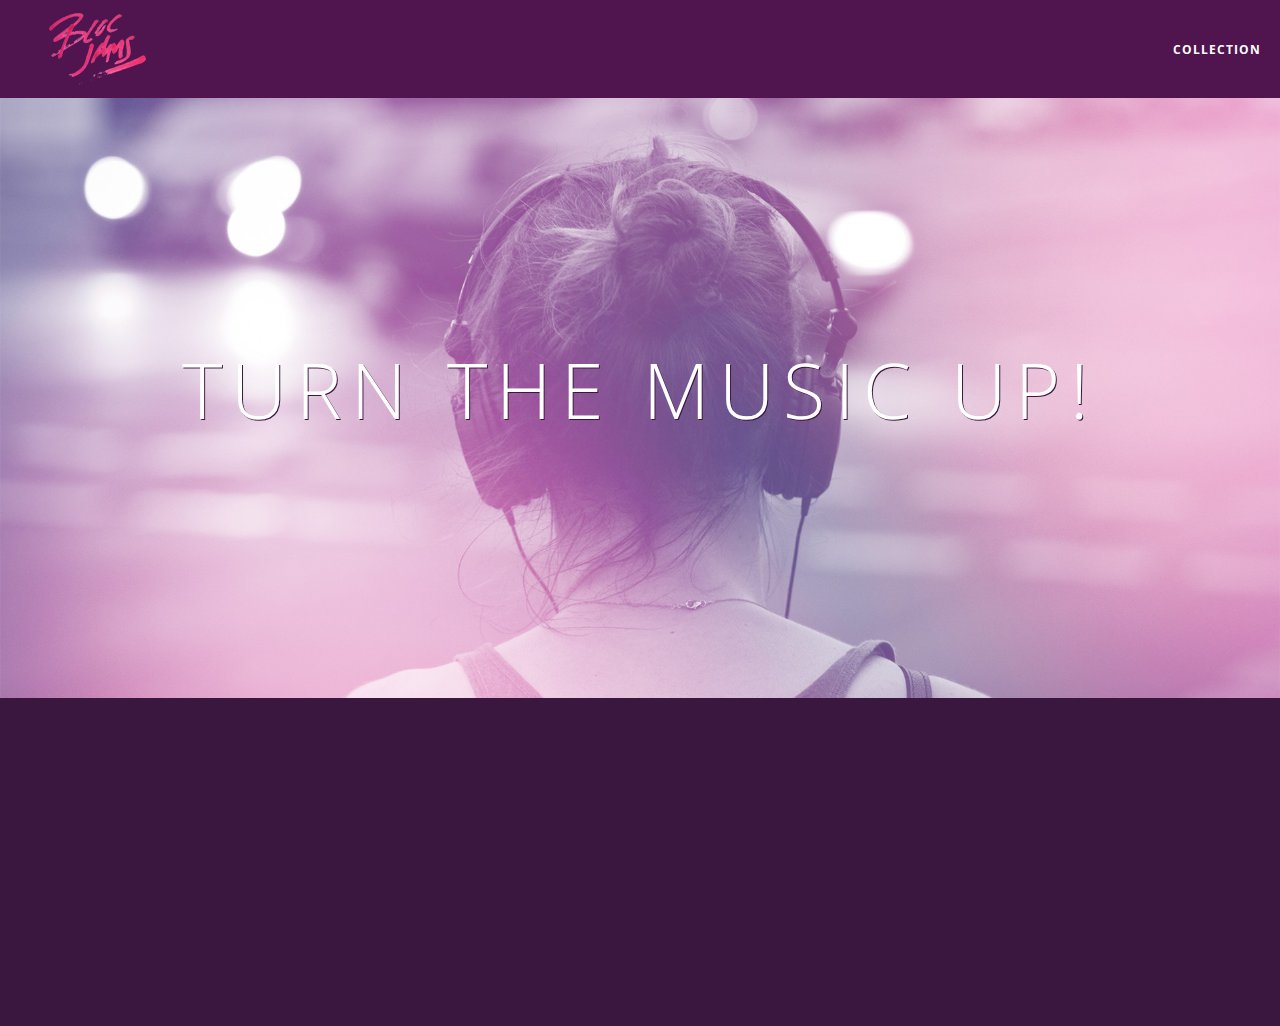
<file: index.html>
<!DOCTYPE html>
<html>
  <head>
      <title>Bloc Jams</title>
      <meta name="viewport" content="width=device-width, initial-scale=1">
      <link rel="stylesheet" type="text/css" href="http://fonts.googleapis.com/css?family=Open+Sans:400,800,600,700,300">
      <link rel="stylesheet" type="text/css" href="http://code.ionicframework.com/ionicons/2.0.1/css/ionicons.min.css">
      <link rel="stylesheet" type="text/css" href="styles/normalize.css">
      <link rel="stylesheet" type="text/css" href="styles/main.css">
      <link rel="stylesheet" type="text/css" href="styles/landing.css">
  </head>
  <body class="landing">
    <nav class="navbar"> <!-- navigation bar -->
      <a href="index.html" class="logo">
        <img src="assets/images/bloc_jams_logo.png" alt="bloc jams logo">
      </a>
      <div class="links-container">
        <a href="collection.html" class="navbar-link">collection</a>
      </div>
    </nav>
  </body>
      <section class="hero-content"> <!-- hero content -->
      <h1 class="hero-title">Turn the music up!</h1>
    </section>
    <section class="selling-points container" class="clearfix"> <!-- selling points -->
      <div class="point column third">
          <span class="ion-music-note"></span>
          <h5 class="point-title">Choose your music</h5>
        <p class="point-description">The world is full of music; why should you have to listen to music that someone else chose?</p>
      </div>
      <div class="point column third">
        <span class="ion-radio-waves"></span>
        <h5 class="point-title">Unlimited, streaming, ad-free</h5>
        <p class="point-description">No arbitrary limits. No distractions</p>
      </div>
      <div class="point column third">
          <span class="ion-iphone"></span>
          <h5 class="point-title">Mobile enabled</h5>
            <p class="point-descriptin">Listen to your music on the go. This streaming service is available on all mobile platforms.</p>
    </section>
    <script src ="https://code.jquery.com/jquery-2.1.3.min.js"></script>
    <script src="scripts/landing.js"></script>
  </body>
</html>
</file>
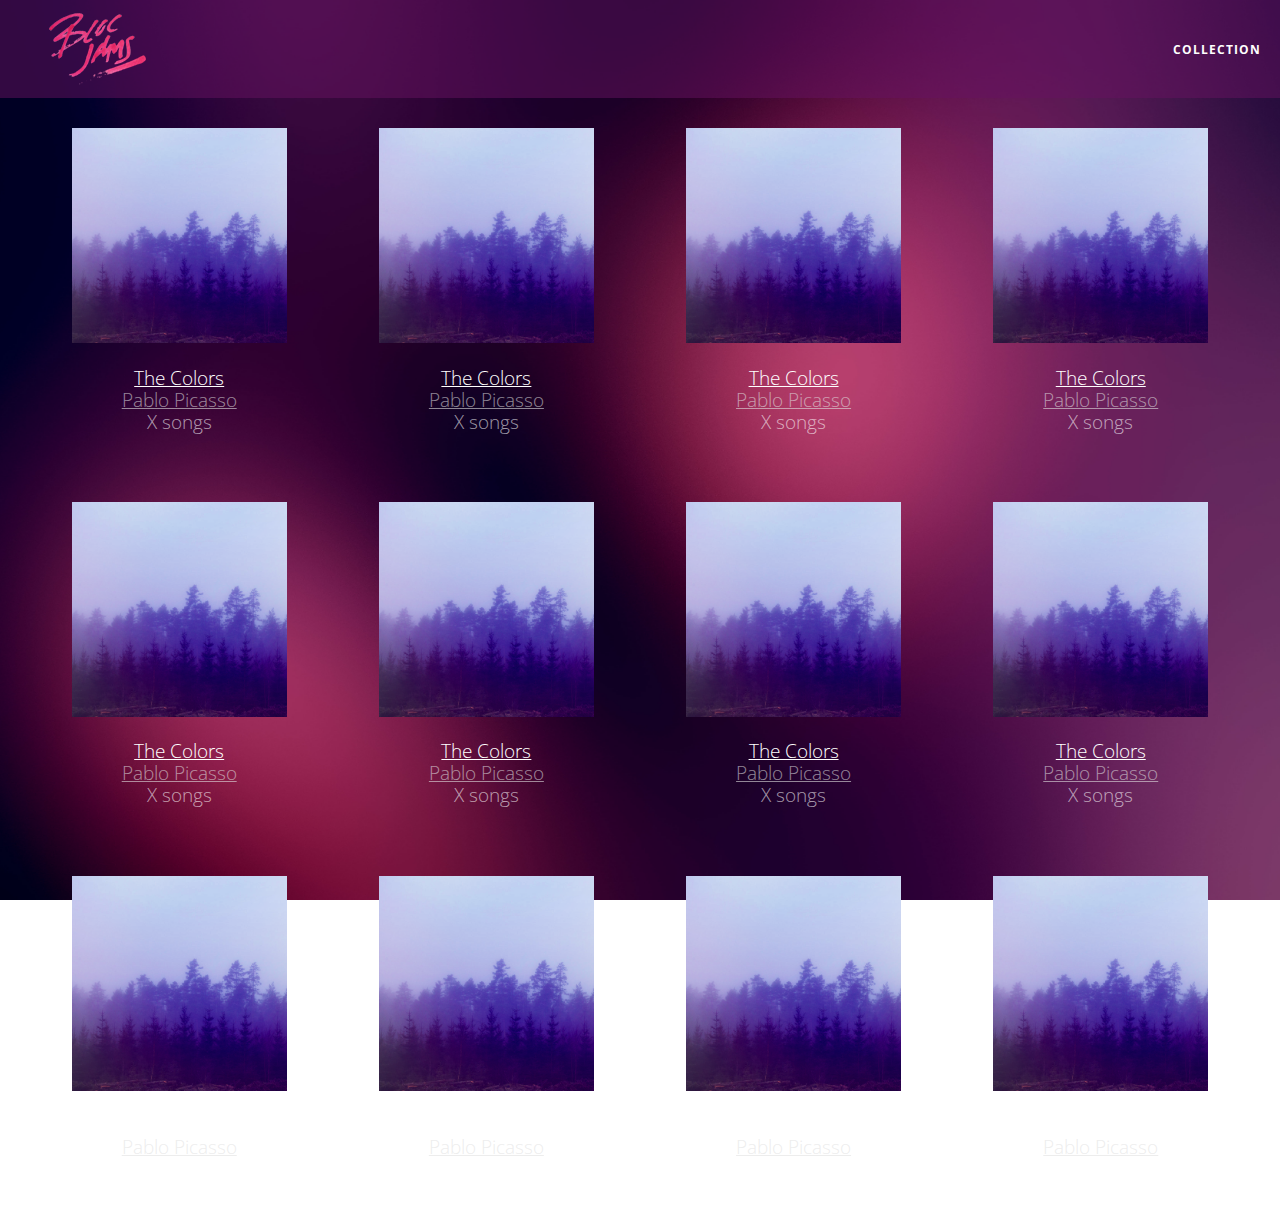
<file: collection.html>
<!DOCTYPE html>
<html>
  <head>
      <title>Bloc Jams</title>
      <meta name="viewport" content="width=device-width, initial-scale=1">
      <link rel="stylesheet" type="text/css" href="http://fonts.googleapis.com/css?family=Open+Sans:400,800,600,700,300">
      <link rel="stylesheet" type="text/css" href="http://code.ionicframework.com/ionicons/2.0.1/css/ionicons.min.css">
      <link rel="stylesheet" type="text/css" href="styles/normalize.css">
      <link rel="stylesheet" type="text/css" href="styles/main.css">
      <link rel="stylesheet" type="text/css" href="styles/landing.css">
      <link rel="stylesheet" type="text/css" href="styles/collection.css">
    </head>
    <body class="collection">
      <nav class="navbar"> <!-- navigation bar -->
        <a href="index.html" class="logo">
          <img src="assets/images/bloc_jams_logo.png" alt="bloc jams logo">
        </a>
        <div class="links-container">
          <a href="collection.html" class="navbar-link">collection</a>
        </div>
      </nav>
      <section class="album-covers container clearfix">
      </section>
      <script src="https://code.jquery.com/jquery-2.1.3.min.js"></script>
      <script src="scripts/collection.js"></script>
    </body>
</html>
</file>
<file: styles/main.css>
*, *:before, *:after {
  -moz-box-sizing: border-box;
  -webkit-box-sizing: border-box;
  box-sizing: border-box;
}

html {
    height: 100%;
    font-size:100%;

}

body {
    font-family: 'Open Sans';
    color: white;
    min-height: 100%;

}

.navbar {
  position: relative;
  padding: 0.5rem;
  /* #1 */
  background-color: rgba(101,18,95,0.5);
  /* #2 */
  z-index: 1;
}

.navbar-link:hover {
  background-color: white
}

.navbar-link:active {
  rgb(233,50,117)

}

.navbar .logo {
  position: relative;
  left: 2rem;
  cursor: pointer; /* produces the finger-pointer icon when you hover over the logo */
}

.navbar .links-container {
  display: table;
  position: absolute;
  top: 0;
  right: 0;
  height: 100px;
  color: white;
  /* #3 */
  text-decoration: none;
}

.links-container .navbar-link {
  display: table-cell;
  position: relative;
  height: 100%;
  padding-left: 1rem;
  padding-right: 1rem;
  /* #4 */
  vertical-align: middle;
  color: white;
  font-size: 0.625rem;
  letter-spacing: 0.05rem;
  font-weight: 700;
  text-transform: uppercase;
  /* #3 */
  text-decoration: none;
  cursor: pointer;
}

  /* #5 */
  .links-container .navbar-link:hover {
    color: rgb(233,50,117);
  }

.container {
    margin: 0 auto;
    max-width: 64rem;
}

.container.narrow {
    max-width: 56rem;
}

/* Medium and small screens (640px) */
@media (min-width: 640px) {
  html { font-size: 112%; }

  .column {
      float: left;
      padding-left: 1rem;
      padding-right: 1rem;
  }

  .column.full { width: 100; }
  .column.two-thirds { width: 66.7%; }
  .column.half {width: 50%; }
  .column.third { width: 33.3%; }
  .column.fourth { width: 25%;}
  .column.flow-opposite { float: right; }

}

/* Large screens (1024px) */
@media (min-width: 1024px) {
  html { font-size: 120%}
}

.clearfix::before,
.clearfix::after {
  content: " ";
  display: table;
}

.clearfix::after {
  clear: both;
}
</file>
<file: styles/landing.css>
body.landing {
    background-color: rgb(58,23,63);
}

.hero-content {
    position: relative;
    min-height: 600px;
    background-image: url(/assets/images/bloc_jams_bg.jpg);
    background-repeat: no-repeat;
    background-position: center center;
    background-size: cover;

}

.hero-content .hero-title {
    position: absolute;
    top: 40%;
    -webkit-transform: translateY(-50%);
    -moz-transform: translateY(-50%);
    -ms-transform: translateY(-50%);
    transform: translateY(-50%);
    width: 100%;
    text-align: center;
    font-size: 4rem;
    font-weight: 300;
    text-transform: uppercase;
    letter-spacing: 0.5rem;
    text-shadow: 1px 1px 0px rgb(58,23,63);
}

.selling-points {
    position: relative;

}

.point {
    position: relative;
    padding: 2rem;
    text-align: center;
    opacity: 0;
    -webkit-transform: scaleX(0.9) translateY(3rem);
    -moz-transform: scaleX(0.9) translateY(3rem);
    transform: scaleX(0.9) translateY(3rem);
    -webkit-transition: all 1.0s ease-in;
    -moz-transition: all 1.0s ease-in;
    transition: all 1.0s ease-in;
    -webkit-transition-delay: 0.2s;
    -moz-transition-delay: 0.2s;
    transition-delay:0.2s;
}

.point .point-title{
    font-size: 1.25rem;

}

.ion-music-note,
.ion-radio-waves,
.ion-iphone {
    color: rgb(233,50,117);
    font-size: 5rem;
}
</file>
<file: styles/collection.css>
body.collection {
  background-image: url(/assets/images/blurred_backgrounds/blur_bg_2.jpg);
  background-repeat: no-repeat;
  background-attachment: fixed;
  background-position: center center;
  background-size: cover;
}

.album-covers {
  position: relative;
}

.collection-album-container {
  position: relative;
  margin-top: 30px;
  margin-bottom: 20px;
  text-align: center;
}

.collection-album-container .caption {
  margin-top: 10px;
}

.collection-album-container .caption p {
  font-size: 1rem;
  font-weight: 300;
  color: rgba(255, 255, 255, 0.6);
}

.collection-album-container .caption p a {
  color: rgba(225, 225, 225, 0.6);
}

.collection-album-container .caption p a.album-name {
  color: white;
}

.collection-album-container img {
  width: 80%;
}
</file>
